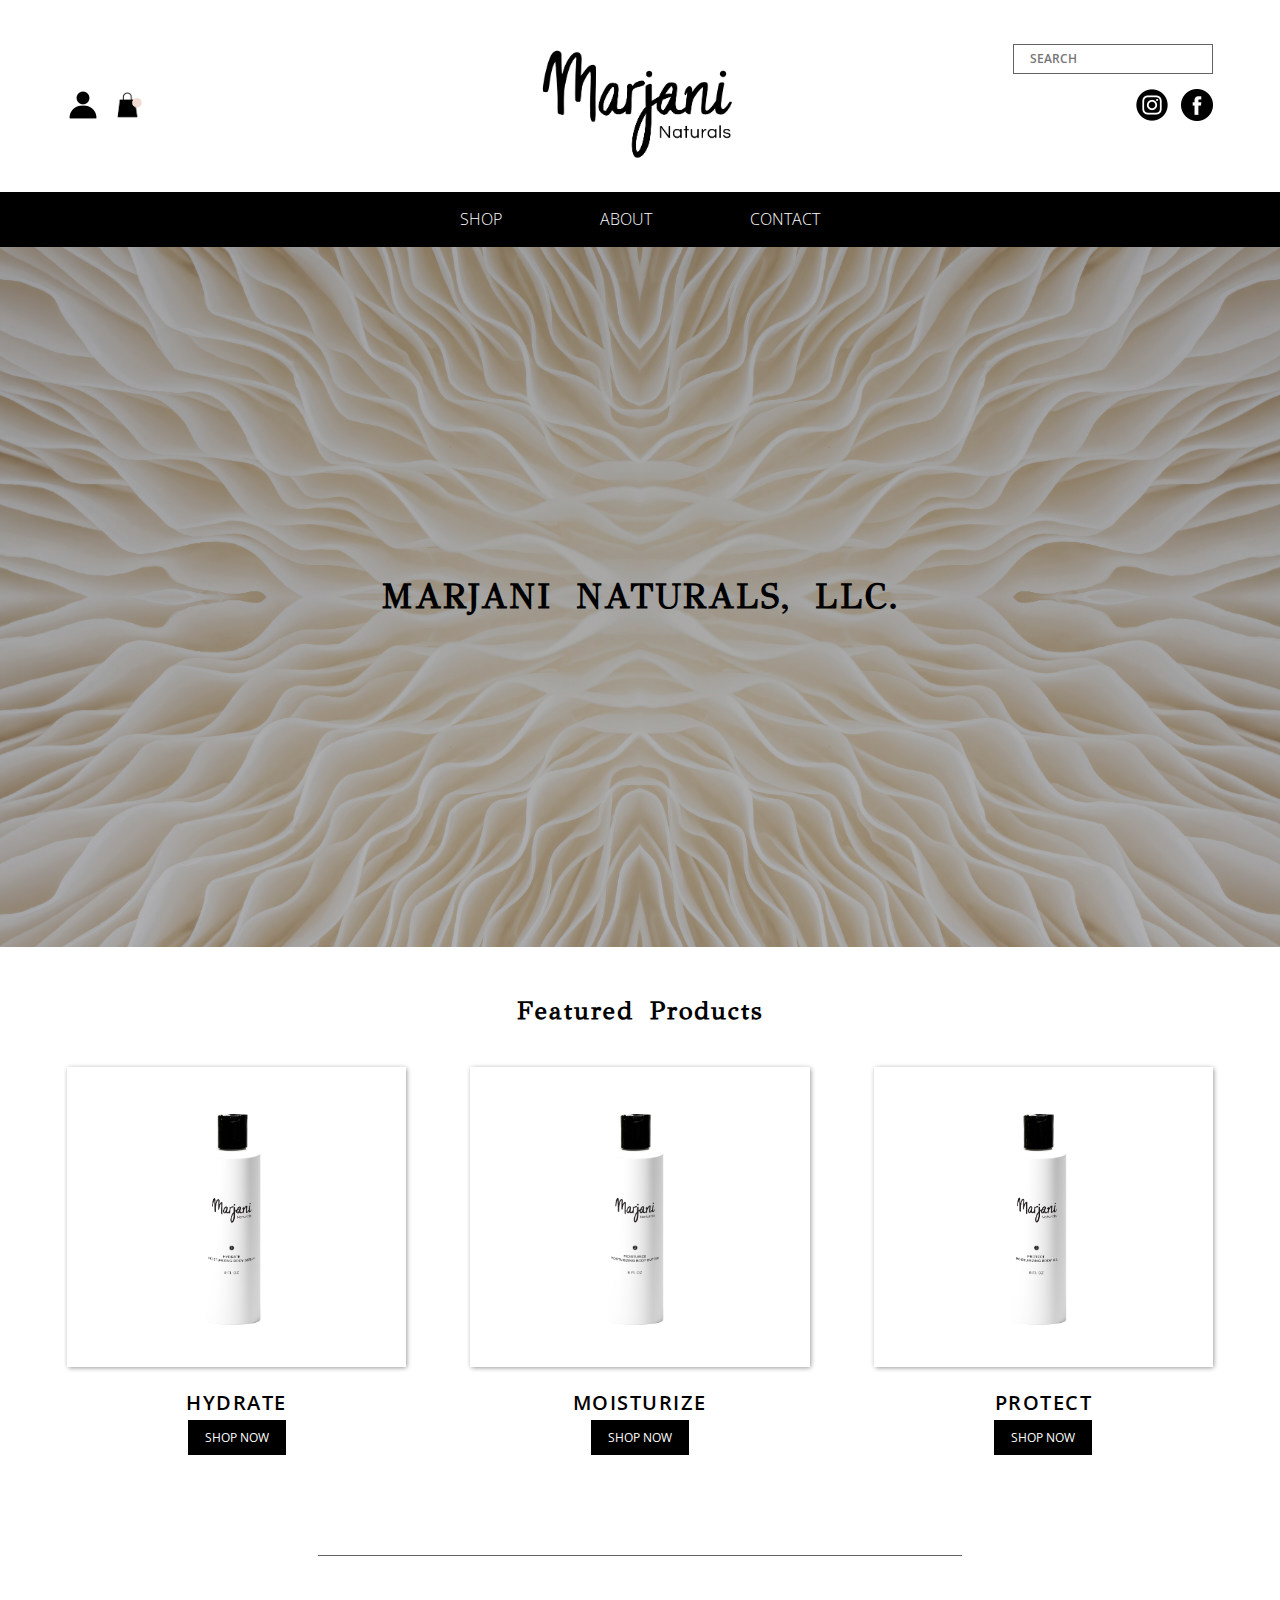
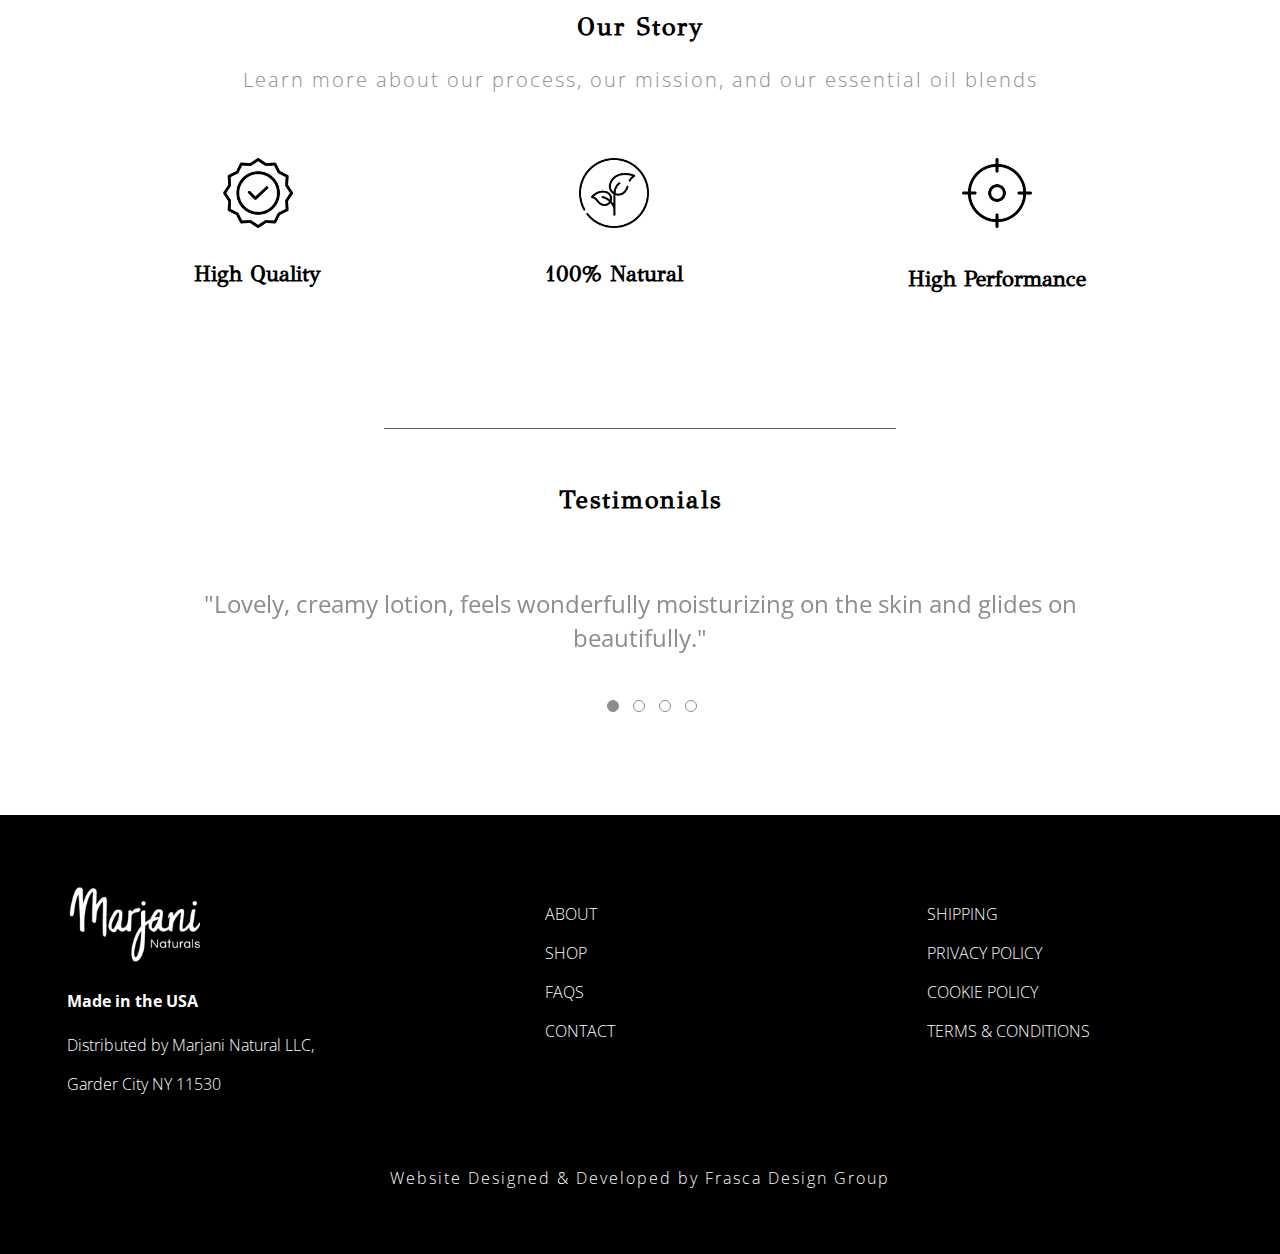
<file: index.html>
<!DOCTYPE html>
<html lang="en">
<head>
    <meta charset="UTF-8">
    <meta http-equiv="X-UA-Compatible" content="IE=edge">
    <title>HOME | MARIJANI </title>

    <meta name="description" content="Marjani Naturals is a luxury beauty brand based in New York. " />
    <meta name="keywords" content="beauty" />
	<meta name="format-detection" content="telephone=no">
	<meta name="mobile-web-app-capable" content="yes">

    <!-- Mobile Specific Metas
    –––––––––––––––––––––––––––––––––––––––––––––––––– -->
	<meta name="viewport" content="width=device-width, initial-scale=1, shrink-to-fit=no">

    <!-- META OG
    –––––––––––––––––––––––––––––––––––––––––––––––––– -->
	<meta property="og:type" content="website">
	<meta property="og:title" content="Marjani">
	<meta property="og:description" content="Marjani Naturals is a luxury beauty brand based in New York.">


    <!-- CSS
    –––––––––––––––––––––––––––––––––––––––––––––––––– -->
    <link rel="preconnect" href="https://fonts.googleapis.com">
    <link rel="preconnect" href="https://fonts.gstatic.com" crossorigin>
    <link href="https://fonts.googleapis.com/css2?family=GFS+Didot&family=Open+Sans:ital,wght@0,300;0,400;0,500;0,600;0,700;0,800;1,300;1,400;1,500;1,600;1,700;1,800&display=swap" rel="stylesheet">
    <link rel="stylesheet" href="./css/style.min.css">
        


    <!-- Favicon
    –––––––––––––––––––––––––––––––––––––––––––––––––– -->
    <link rel="icon" type="image/png" href="./images/Logo-Black.png" />


</head>
<body>

    <header>

        <!-- WHITE HEADER (MOBILE) -->
        <div class="bg-black">
            <div class="d-flex d-lg-none align-items-center justify-content-between width-85 mx-auto pt-2">
                <!-- MOBILE LOGO ICON -->
                <div class="header__mobile-home mt-1 col-9">
                    <a href="./index.html"><img class="height-75" src="./images/Logo-white.png" alt="Marjani White logo"></a>
                </div>
    
                <!-- MOBILE HAMBURGER -->
                <div>
                    <div class="pt-1 gap-1 header__mobile-menu d-lg-none d-block hamburger-script" aria-label="Button Hamburger">
                        <img src="./images/more.png" alt="Marjani white Hamburger Icon">
                    </div>
                </div>
            </div>    
        </div>

        <!-- MOBILE NAVLINKS -->
        <div class="header__nav-links bg-black">
            <nav>
                <ul class="mobile-nav-script list-style-none d-none text-uppercase fw-500 fs-16 color-black d-flex flex-column gap-2 align-content-center justify-content-center pb-4 ps-0 fw-600 text-center mt-0 pt-3 mb-0">
                    <li><a class="" href="index.html">SHOP</a></li>
                    <li><a class="" href="about.html">ABOUT US</a></li>
                    <li><a class="" href="contact.html">CONTACT</a></li>
                </ul>
            </nav>

        </div>

        
        <!-- DESKTOP WHITE HEADER -->
        <div class="container max-width-1170 d-none d-lg-flex justify-content-between align-items-center py-4 pt-5">
            <!-- 1st COLUMN -->
            <div>
                <div class="d-flex justify-content-start" style="gap:13px;">
                    <a href="#"> <img class="small-icon" src="./images/profile.png" alt="Marjani"> </a>
                    <a href="#"> <img class="small-icon" src="./images/Bag_icon-01.png" alt="Marjani Shopping Cart Icon"> </a>
                </div>
            </div>
            <!-- 2nd COLUMN -->
            <div>
                <a href="index.html"><img class="logo-img" src="./images/Marjani_BW3-01-edited.png" alt="Marjani Logo"></a>
            </div>
            <!-- 3rd COLUMN -->
            <div class="p-relative">
                <div class="p-absolute" style="top:-45px; right:0;">
                    <input type="text" class="ps-3 border-gray bw-3 mb-2 fs-12 fw-600 color-gray" placeholder="SEARCH" style="padding: 7px 0; width: 200px;">
                </div>
                <div class="d-flex justify-content-end" style="gap:13px;">

                    <a href="#"><img class="small-icon" src="./images/instagram.png" alt="Marjani instagram Icon"></a>
                    <a href="#"><img class="small-icon" src="./images/facebook.png" alt="Marjani facebook Icon"></a>
                </div>
            </div>
        </div>

        <!-- DESKTOP BLACK HEADER -->
        <div class="d-none d-lg-block bg-black">
            <div class="container width-65 width-lg-30 color-white d-flex justify-content-between fw-300">
                <p><a class="hover-underline-animation" href="#">SHOP</a></p>
                <p><a class="hover-underline-animation" href="about.html">ABOUT</a></p>
                <p><a class="hover-underline-animation" href="contact.html">CONTACT</a></p>
            </div>
        </div>

    </header>

    <main>
        <!-- BANNER -->
        <div class="height-700 d-flex justify-content-center align-items-center" style="background:no-repeat linear-gradient(0deg, rgba(42, 42, 42, 0.3), rgba(0, 0, 0, 0.3)), url('./images/home.jpg'); background-position: center; background-size: cover;">
            <h1 class="text-center ls-3 ws-4 width-85 width-lg-90 mx-auto">MARJANI NATURALS, LLC.</h1>
        </div>

        <!-- Featured Products -->
        <div class="my-3 py-2">
            <h3 class="text-center ls-3 ws-3 pb-3">Featured Products</h3>

            <div class="d-flex flex-column flex-lg-row gap-2 gap-lg-3 container max-width-1170 width-90 width-lg-100 img-custom">
                <div>
                    <a href="#">
                        <img class="box-shadow img-cover hover-zoom" src="./images/1 bottle.png" alt="">
                        <h4 class="text-uppercase text-center ls-2 color-black fs-20 fw-600 py-0 mb-lg-0 mt-lg-3">Hydrate</h4>
                        <p class="text-center fs-12"><a class="btn py-2 px-3" href="#">SHOP NOW</a></p>
                    </a>

                </div>
                <div>
                    <a href="#">

                        <img class="box-shadow img-cover hover-zoom" src="./images/2 bottle.png" alt="">
                        <h4 class="text-uppercase text-center ls-2 color-black fs-20 fw-600 py-0 mb-lg-0 mt-lg-3">Moisturize</h4>
                        <p class="text-center fs-12"><a class="btn py-2 px-3" href="#">SHOP NOW</a></p>
                    </a>
                </div>
                <div>
                    <a href="#">
                        <img class="box-shadow img-cover hover-zoom" src="./images/3 bottle.png" alt="">
                        <h4 class="text-uppercase text-center ls-2 color-black fs-20 fw-600 py-0 mb-lg-0 mt-lg-3">Protect</h4>
                        <p class="text-center fs-12"><a class="btn py-2 px-3" href="#">SHOP NOW</a></p>
                    </a>
                </div>
            </div>
        </div>

        <!-- OUR STORY -->

        <div class="my-4 py-3 text-center max-width-1170 width-90 width-lg-100 mx-auto">
            <!-- Underline -->
            <div class="bt-1 width-80 width-lg-55 mx-auto mt-0 pt-0 mt-lg-5 pt-lg-5 mb-3 mb-lg-2"></div>
            <h3 class="text-center ls-3 pt-3 py-lg-0 my-lg-0 mb-3">Our Story</h3>
            <p class="ls-3 color-gray-3 fs-20 fw-300 pb-3 pb-lg-3 py-lg-0 my-lg-0 mt-lg-4 mb-lg-5">Learn more about our process, our mission, and our essential oil blends</p>
            <div class="container d-flex flex-column flex-lg-row justify-content-lg-around mx-auto">
                <div>
                    <img class="medium-icon" src="./images/quality.png" alt="">
                    <h4 class="font-2 fs-22 mt-lg-4">High Quality</h4>
                </div>
                <div>
                    <img class="medium-icon" src="./images/plant-based.png" alt="">
                    <h4 class="font-2 fs-22 mt-lg-4">100% Natural</h4>
                </div>
                <div>
                    <img class="medium-icon" src="./images/aim.png" alt="">
                    <h4 class="font-2 fs-22 ">High Performance</h4>
                </div>
            </div>
        </div>


        <!-- TESTIMONIALS -->
        <div class="my-4 py-3 text-center">
            <!-- Underline -->
            <div class="bt-1 width-70 width-lg-40 mx-auto mt-0 pt-0 mt-lg-5 pt-lg-5 mb-3 mb-lg-2"></div>
            <h3 class="text-center ls-3 pt-3 py-lg-0 my-lg-0 mb-0 mb-lg-3 pb-lg-2">Testimonials</h3>

            <div id="owl-carousel" class="owl-one owl-carousel owl-theme container max-width-1170 width-90 width-lg-100 fs-24 color-gray-3 mb-lg-5 pb-lg-4">
            <!-- <div id="owl-carousel" class="owl-one owl-carousel owl-theme container max-width-1000 width-90 width-lg-100 fs-24"> -->
                <div class="max-width-1000 width-90 width-lg-100 mx-auto py-3 py-lg-4">
                    <p>"Lovely, creamy lotion, feels wonderfully moisturizing on the skin and glides on beautifully."</p>
                </div>
                <div class="max-width-1000 width-90 width-lg-100 mx-auto py-3 py-lg-4">
                    <p>"Beautiful cream for the body. Feels so luxurious on the body."</p>
                </div>
                <div class="max-width-1000 width-90 width-lg-100 mx-auto py-3 py-lg-4">
                    <p>"Easy to apply and sinks into the skin making it feel silky smooth."</p>
                </div>
                <div class="max-width-1000 width-90 width-lg-100 mx-auto py-3 py-lg-4">
                    <p>"Love love love the smell and my skin feels amazing."</p>
                </div>
            </div>

        </div>

    </main>

    <footer class="bg-black pt-4 pb-3 pb-lg-4">
        <div class="container max-width-1170 text-lg-left width-95 width-lg-100 d-flex flex-column flex-lg-row justify-content-between pb-lg-0 pt-lg-5 fw-300 color-white">
            <div class="col-12 col-lg-5">
                <a href="index.html"><img class="height-75" src="./images/Logo-white.png" alt=""> </a>
                <h4>Made in the USA</h4>
                <p>Distributed by Marjani Natural LLC,</p>
                <p>Garder City NY 11530</p>
            </div>
            <div class="col-12 col-lg-4">
                <p><a class="hover-underline-animation" href="about.html">ABOUT</a></p>
                <p><a class="hover-underline-animation" href="#">SHOP</a></p>
                <p><a class="hover-underline-animation" href="about.html#faq">FAQS</a></p>
                <p><a class="hover-underline-animation" href="contact.html">CONTACT</a></p>
            </div>
            <div class="col-12 col-lg-4">
                <p><a class="hover-underline-animation" href="#">SHIPPING</a></p>
                <p><a class="hover-underline-animation" href="#">PRIVACY POLICY</a></p>
                <p><a class="hover-underline-animation" href="#">COOKIE POLICY</a></p>
                <p><a class="hover-underline-animation" href="#">TERMS & CONDITIONS</a></p>
            </div>
        </div>

        <p class="color-white text-center fw-300 ls-3 mt-lg-2 pt-lg-5 pb-lg-4 my-3">Website Designed & Developed by <a class="color-white hover-underline-animation" href="#"> Frasca Design Group </a></p>
    </footer>


    <!-- JQUERY -->
    <script src="./js/jQuery.js"></script>

    <!-- OWL CAROUSEL -->
    <script src="./js/OwlCarousel/dist/owl.carousel.min.js"></script>

    <script src="./js/scripts.js"></script>
    
</body>
</html>
</file>
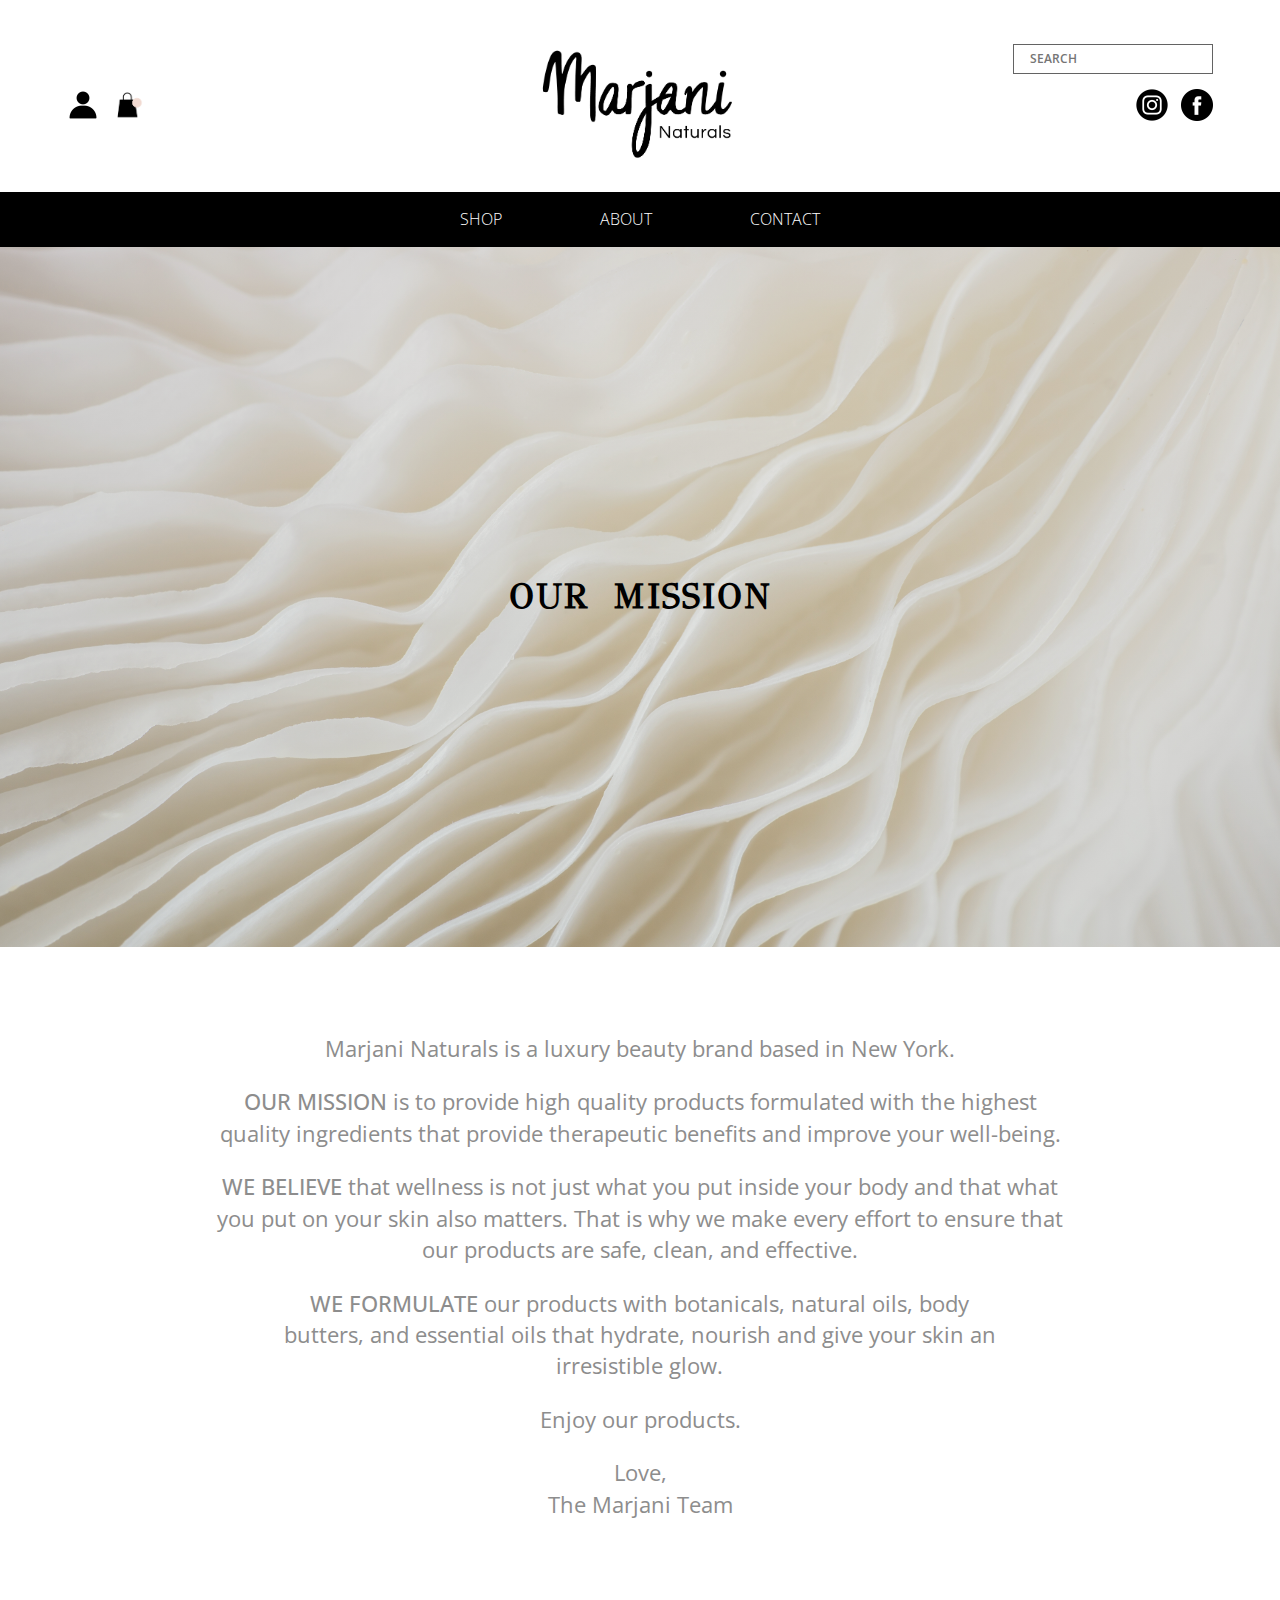
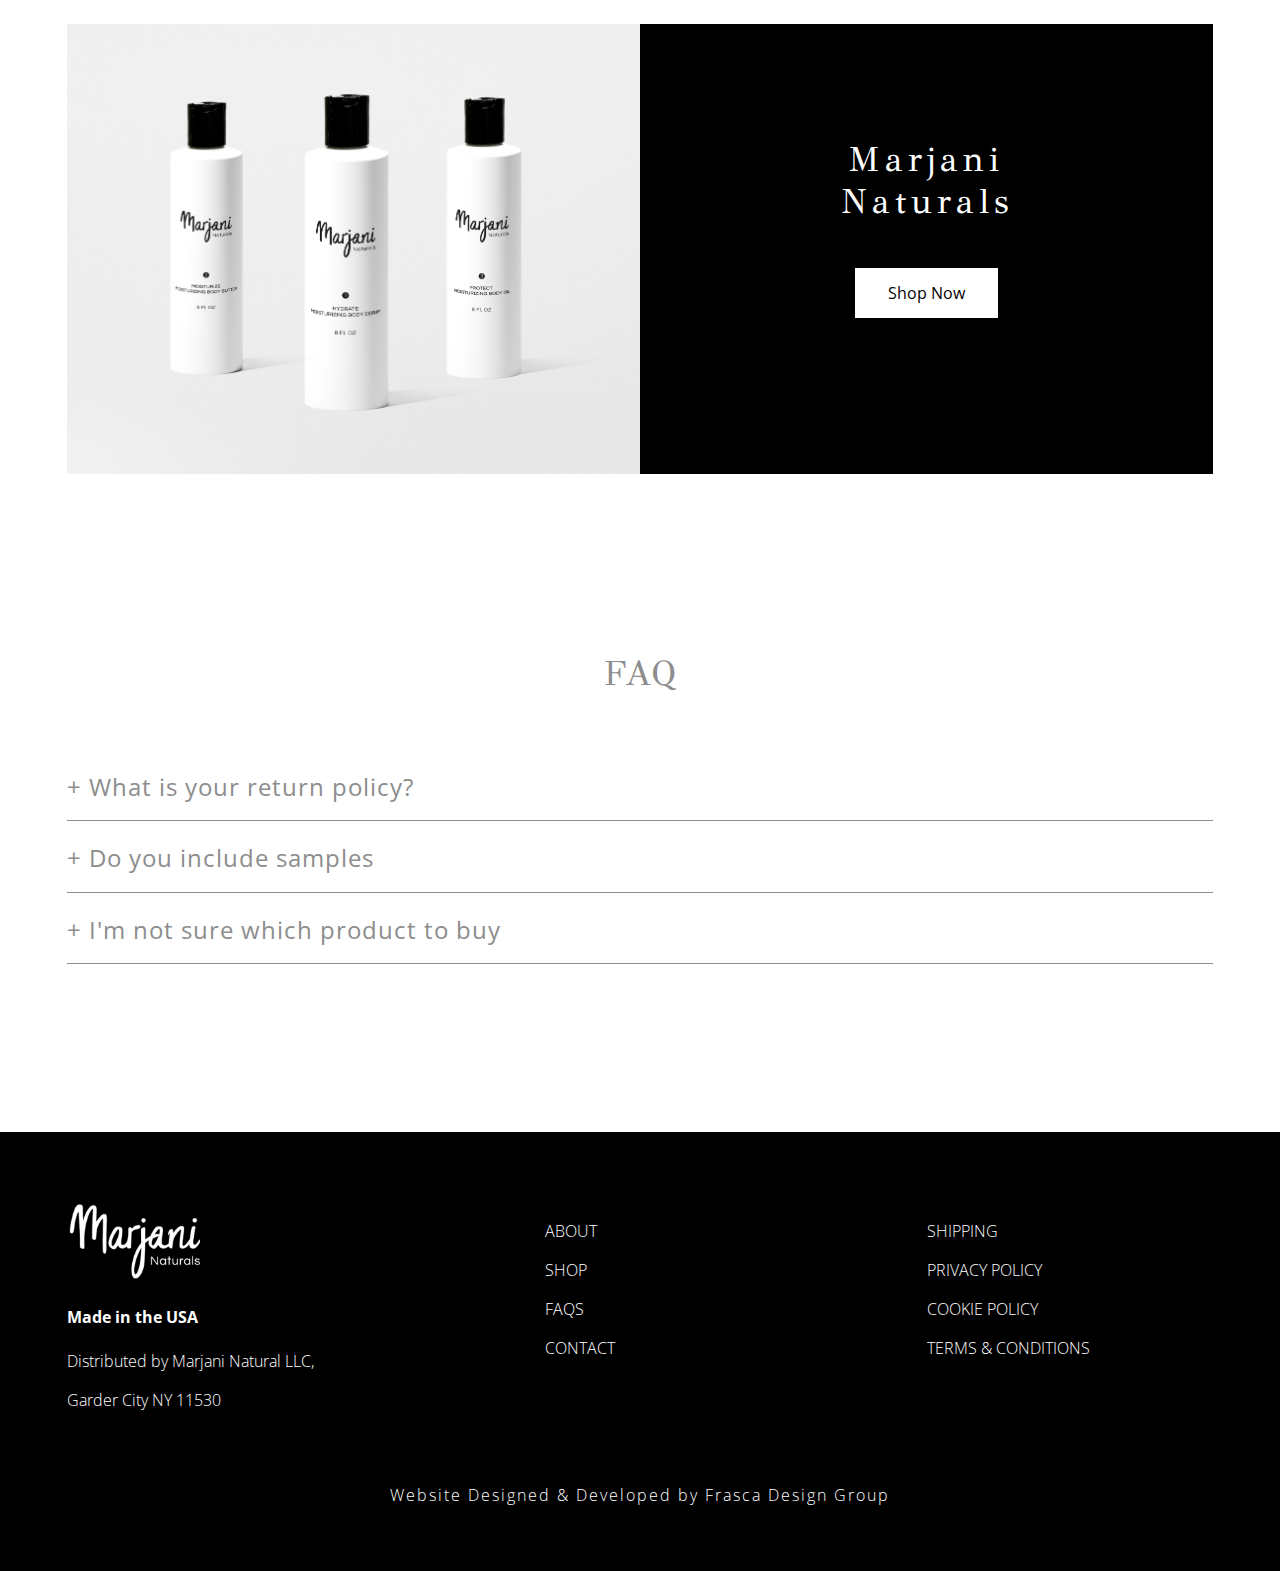
<file: about.html>
<!DOCTYPE html>
<html lang="en">
<head>
    <meta charset="UTF-8">
    <meta http-equiv="X-UA-Compatible" content="IE=edge">
    <title>ABOUT | MARIJANI </title>

    <meta name="description" content="Marjani Naturals is a luxury beauty brand based in New York. " />
    <meta name="keywords" content="beauty" />
	<meta name="format-detection" content="telephone=no">
	<meta name="mobile-web-app-capable" content="yes">

    <!-- Mobile Specific Metas
    –––––––––––––––––––––––––––––––––––––––––––––––––– -->
	<meta name="viewport" content="width=device-width, initial-scale=1, shrink-to-fit=no">

    <!-- META OG
    –––––––––––––––––––––––––––––––––––––––––––––––––– -->
	<meta property="og:type" content="website">
	<meta property="og:title" content="Marjani">
	<meta property="og:description" content="Marjani Naturals is a luxury beauty brand based in New York.">


    <!-- CSS
    –––––––––––––––––––––––––––––––––––––––––––––––––– -->
    <link rel="preconnect" href="https://fonts.googleapis.com">
    <link rel="preconnect" href="https://fonts.gstatic.com" crossorigin>
    <link href="https://fonts.googleapis.com/css2?family=GFS+Didot&family=Open+Sans:ital,wght@0,300;0,400;0,500;0,600;0,700;0,800;1,300;1,400;1,500;1,600;1,700;1,800&display=swap" rel="stylesheet">
    <link rel="stylesheet" href="./css/style.min.css">
        


    <!-- Favicon
    –––––––––––––––––––––––––––––––––––––––––––––––––– -->
    <link rel="icon" type="image/png" href="./images/Logo-Black.png" />


</head>
<body>

    <header>

        <!-- WHITE HEADER (MOBILE) -->
        <div class="bg-black">
            <div class="d-flex d-lg-none align-items-center justify-content-between width-85 mx-auto pt-2">
                <!-- MOBILE LOGO ICON -->
                <div class="header__mobile-home mt-1 col-9">
                    <a href="./index.html"><img class="height-75" src="./images/Logo-white.png" alt="Marjani White logo"></a>
                </div>
    
                <!-- MOBILE HAMBURGER -->
                <div>
                    <div class="pt-1 gap-1 header__mobile-menu d-lg-none d-block hamburger-script" aria-label="Button Hamburger">
                        <img src="./images/more.png" alt="Marjani white Hamburger Icon">
                    </div>
                </div>
            </div>    
        </div>

        <!-- MOBILE NAVLINKS -->
        <div class="header__nav-links bg-black">
            <nav>
                <ul class="mobile-nav-script list-style-none d-none text-uppercase fw-500 fs-16 color-black d-flex flex-column gap-2 align-content-center justify-content-center pb-4 ps-0 fw-600 text-center mt-0 pt-3 mb-0">
                    <li><a class="" href="index.html">SHOP</a></li>
                    <li><a class="" href="about.html">ABOUT US</a></li>
                    <li><a class="" href="contact.html">CONTACT</a></li>
                </ul>
            </nav>

        </div>

        
        <!-- DESKTOP WHITE HEADER -->
        <div class="container max-width-1170 d-none d-lg-flex justify-content-between align-items-center py-4 pt-5">
            <!-- 1st COLUMN -->
            <div>
                <div class="d-flex justify-content-start" style="gap:13px;">
                    <a href="#"> <img class="small-icon" src="./images/profile.png" alt="Marjani"> </a>
                    <a href="#"> <img class="small-icon" src="./images/Bag_icon-01.png" alt="Marjani Shopping Cart Icon"> </a>
                </div>
            </div>
            <!-- 2nd COLUMN -->
            <div>
                <a href="index.html"><img class="logo-img" src="./images/Marjani_BW3-01-edited.png" alt="Marjani Logo"></a>
            </div>
            <!-- 3rd COLUMN -->
            <div class="p-relative">
                <div class="p-absolute" style="top:-45px; right:0;">
                    <input type="text" class="ps-3 border-gray bw-3 mb-2 fs-12 fw-600 color-gray" placeholder="SEARCH" style="padding: 7px 0; width: 200px;">
                </div>
                <div class="d-flex justify-content-end" style="gap:13px;">

                    <a href="#"><img class="small-icon" src="./images/instagram.png" alt="Marjani instagram Icon"></a>
                    <a href="#"><img class="small-icon" src="./images/facebook.png" alt="Marjani facebook Icon"></a>
                </div>
            </div>
        </div>

        <!-- DESKTOP BLACK HEADER -->
        <div class="d-none d-lg-block bg-black">
            <div class="container width-65 width-lg-30 color-white d-flex justify-content-between fw-300">
                <p><a class="hover-underline-animation" href="#">SHOP</a></p>
                <p><a class="hover-underline-animation" href="about.html">ABOUT</a></p>
                <p><a class="hover-underline-animation" href="contact.html">CONTACT</a></p>
            </div>
        </div>

    </header>

    <main>
        <!-- BANNER -->
        <div class="height-700 d-flex justify-content-center align-items-center" style="background:no-repeat linear-gradient(0deg, rgba(248, 252, 230, 0.271), rgba(255, 252, 237, 0.277)), url('./images/about-us.jpg'); background-position: center; background-size: cover;">
            <h1 class="text-center ls-3 ws-4 width-85 width-lg-90 mx-auto">OUR MISSION</h1>
        </div>

        <!-- ABOUT US -->
        <div class="text-center my-5 my-lg-3 py-lg-5 fs-16 fs-lg-22 container max-width-1170 width-lg-70 width-95 px-lg-3 color-gray-3">
            <p>Marjani Naturals is a luxury beauty brand based in New York.</p>
            <p><b class="fw-500">OUR MISSION</b> is to provide high quality products formulated with the highest quality ingredients that provide therapeutic benefits and improve your well-being. </p>

            <p><b class="fw-500">WE BELIEVE</b> that wellness is not just what you put inside your body and that what you put on your skin also matters. That is why we make every effort to ensure that our products are safe, clean, and effective. </p>
                
            <p class="width-100 width-lg-85 mx-auto"><b class="fw-500">WE FORMULATE</b> our products with botanicals, natural oils, body butters, and essential oils  that hydrate, nourish and give your skin an irresistible glow.</p>
                
            <p>Enjoy our products. </p>
                
            <p class="my-0 py-0">Love, </p>
            <p class="my-0 py-0">The Marjani Team</p>
        
        </div>

        <!-- SHOP NOW Image -->
        <div class="container max-width-1170 width-95 width-lg-100 d-flex flex-column flex-lg-row justify-content-center align-items-start pt-lg-2 pb-lg-5 my-lg-5 about-us-black">
            <div class="col-12 col-lg-6">
                <img class="d-block" src="./images/Bottle Mockup.jpg" alt="">
            </div>
            <div class="col-12 col-lg-6 text-center bg-black about-us-black-bg">
                <h3 class="color-white ls-5 width-70 width-lg-30 mx-auto fs-35 fw-400">Marjani Naturals</h3>
                <p class="pt-4"><a href="#" class="btn btn--white color-black" style="padding: 13px 32px ;"> Shop Now </a></p>
            </div>
        </div>


        <!-- FAQ -->
        <div id="faq" class="container max-width-1170 width-95 width-lg-100 pt-5 pb-5 mb-5 pb-lg-5 mb-lg-5">
            <h3 class="text-center color-gray-3 fw-400 fs-35 pb-lg-4">FAQ</h3>
            <details class="pb-1">
                <summary class="fs-24 bw-3 bb-gray-3 py-3 color-gray-3 ls-1">What is your return policy?</summary>
                <div class="px-3 px-lg-4 border-gray-3 br-3 fs-18">
                    <p>Hello</p>
                </div>
            </details>
            <details class="pb-1">
                <summary class="fs-24 bw-3 bb-gray-3 py-3 color-gray-3 ls-1">Do you include samples</summary>
                <div class="px-3 px-lg-4 border-gray-3 br-3 fs-18">
                    <p>Hello</p>
                </div>
            </details>
            <details class="pb-lg-5 mb-lg-4">
                <summary class="fs-24 bw-3 bb-gray-3 py-3 color-gray-3 ls-1">I'm not sure which product to buy</summary>
                <div class="px-3 px-lg-4 border-gray-3 br-3 fs-18">
                    <p>Hello</p>
                </div>
            </details>
        </div>

    </main>


    <footer class="bg-black pt-4 pb-3 pb-lg-4">
        <div class="container max-width-1170 text-lg-left width-95 width-lg-100 d-flex flex-column flex-lg-row justify-content-between pb-lg-0 pt-lg-5 fw-300 color-white">
            <div class="col-12 col-lg-5">
                <a href="index.html"><img class="height-75" src="./images/Logo-white.png" alt=""> </a>
                <h4>Made in the USA</h4>
                <p>Distributed by Marjani Natural LLC,</p>
                <p>Garder City NY 11530</p>
            </div>
            <div class="col-12 col-lg-4">
                <p><a class="hover-underline-animation" href="about.html">ABOUT</a></p>
                <p><a class="hover-underline-animation" href="#">SHOP</a></p>
                <p><a class="hover-underline-animation" href="about.html#faq">FAQS</a></p>
                <p><a class="hover-underline-animation" href="contact.html">CONTACT</a></p>
            </div>
            <div class="col-12 col-lg-4">
                <p><a class="hover-underline-animation" href="#">SHIPPING</a></p>
                <p><a class="hover-underline-animation" href="#">PRIVACY POLICY</a></p>
                <p><a class="hover-underline-animation" href="#">COOKIE POLICY</a></p>
                <p><a class="hover-underline-animation" href="#">TERMS & CONDITIONS</a></p>
            </div>
        </div>

        <p class="color-white text-center fw-300 ls-3 mt-lg-2 pt-lg-5 pb-lg-4 my-3">Website Designed & Developed by <a class="color-white hover-underline-animation" href="#"> Frasca Design Group </a></p>
    </footer>


    <!-- JQUERY -->
    <script src="./js/jQuery.js"></script>

    <!-- OWL CAROUSEL -->
    <script src="./js/OwlCarousel/dist/owl.carousel.min.js"></script>

    <script src="./js/scripts.js"></script>
    
</body>
</html>
</file>
